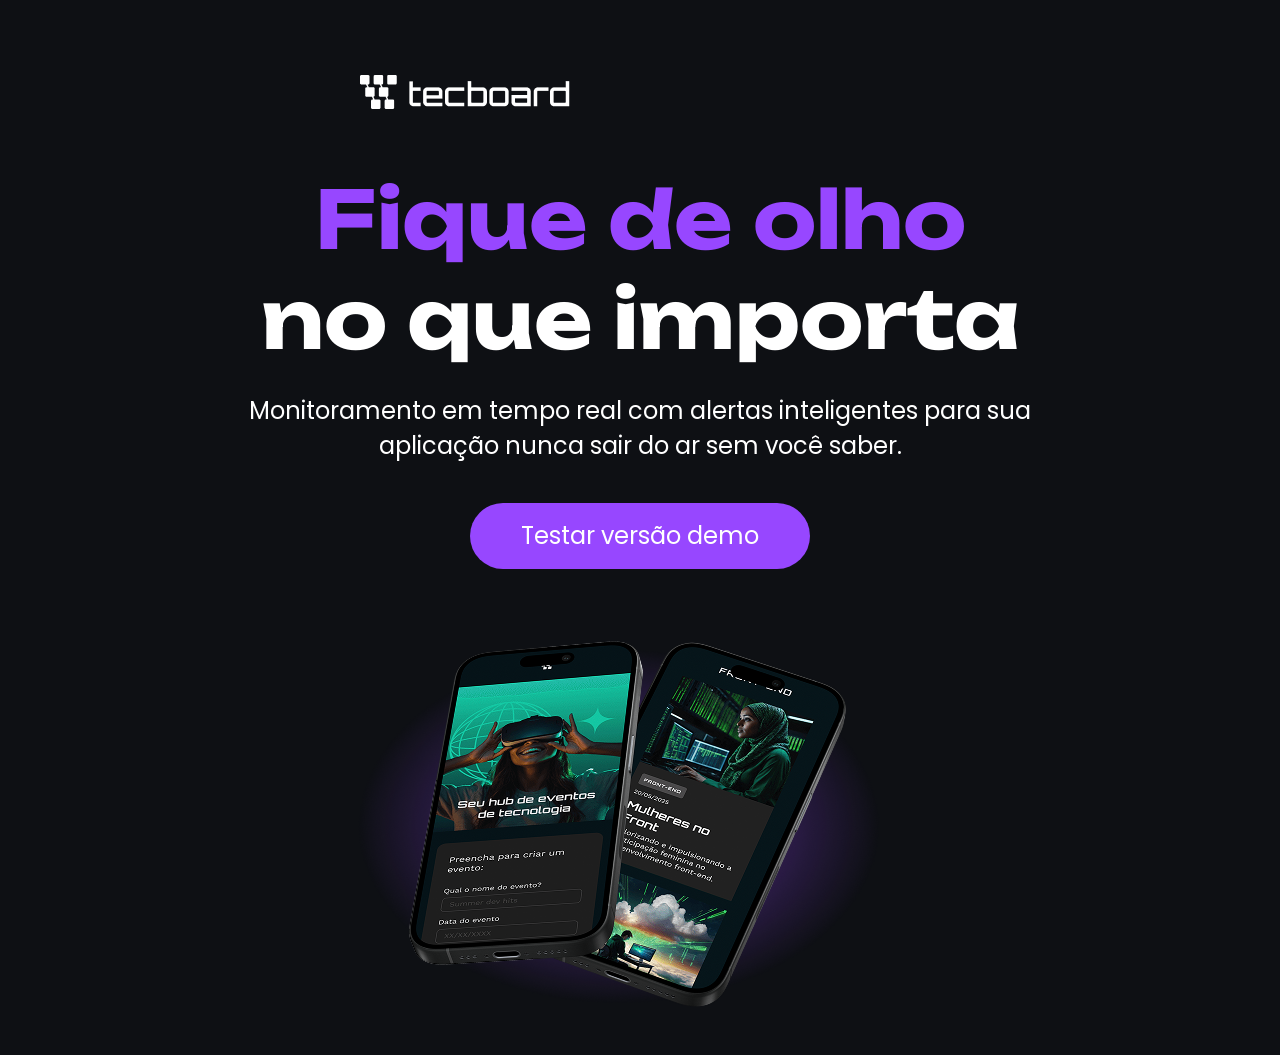
<file: index.html>
<!DOCTYPE html>
<html lang="pt-br">
<head>
    <meta charset="UTF-8">
    <meta name="viewport" content="width=device-width, initial-scale=1.0">
    <meta name="description" content="Tecboar app - monitore suas aplicações para que em tempo real, para que elas nunca saiam do ar sem você saber">
    <meta name="og:title" content="Tecboard App">
    <meta name="og:discription" content="Monitore suas aplicações para que em tempo real, para que elas nunca saiam do ar sem você saber">
    <meta name="og:image" content="https://getegames.github.io/tecboard/img/celulares-sobrepostos-desktop.png">
    <meta name="og:type" content="Website">
    <meta name="og:url" content="https://getegames.github.io/tecboard/">
    <link rel="icon"
    type="imge/svg+xml"
    href="Favicon-tecboard-roxo.svg">


    <link rel="stylesheet" href="css/style.css">

    <title>Tecboard</title>

    <meta name="google-site-verification" content="2B8dubx535hXFiw2BbK7EDXsR4yXMJBbanrvYqRFH48"/>


</head>
<body>
    <header>
        <img src="img/Logo-tecboard-branco.png" alt="Logo do Tecboard App na cor branca">
    </header>
        <main>
            <section>
                <h1>
                    <span>Fique de olho</span>
                    <br> no que importa
                </h1>

                <p>Monitoramento em tempo real com alertas inteligentes para sua aplicação nunca sair do ar sem você saber.</p>
                <a href="#" title="Teste a verão demo do App Techboard">Testar versão demo</a>
                <img src="img/celulares-sobrepostos-desktop.png" alt="Tela do App Tecboard em dois celulares 
                sobrepostos, com destaque paa o hub de eventos de tecnologia">
            </section>
        </main>
    

    
</body>
</html>
</file>
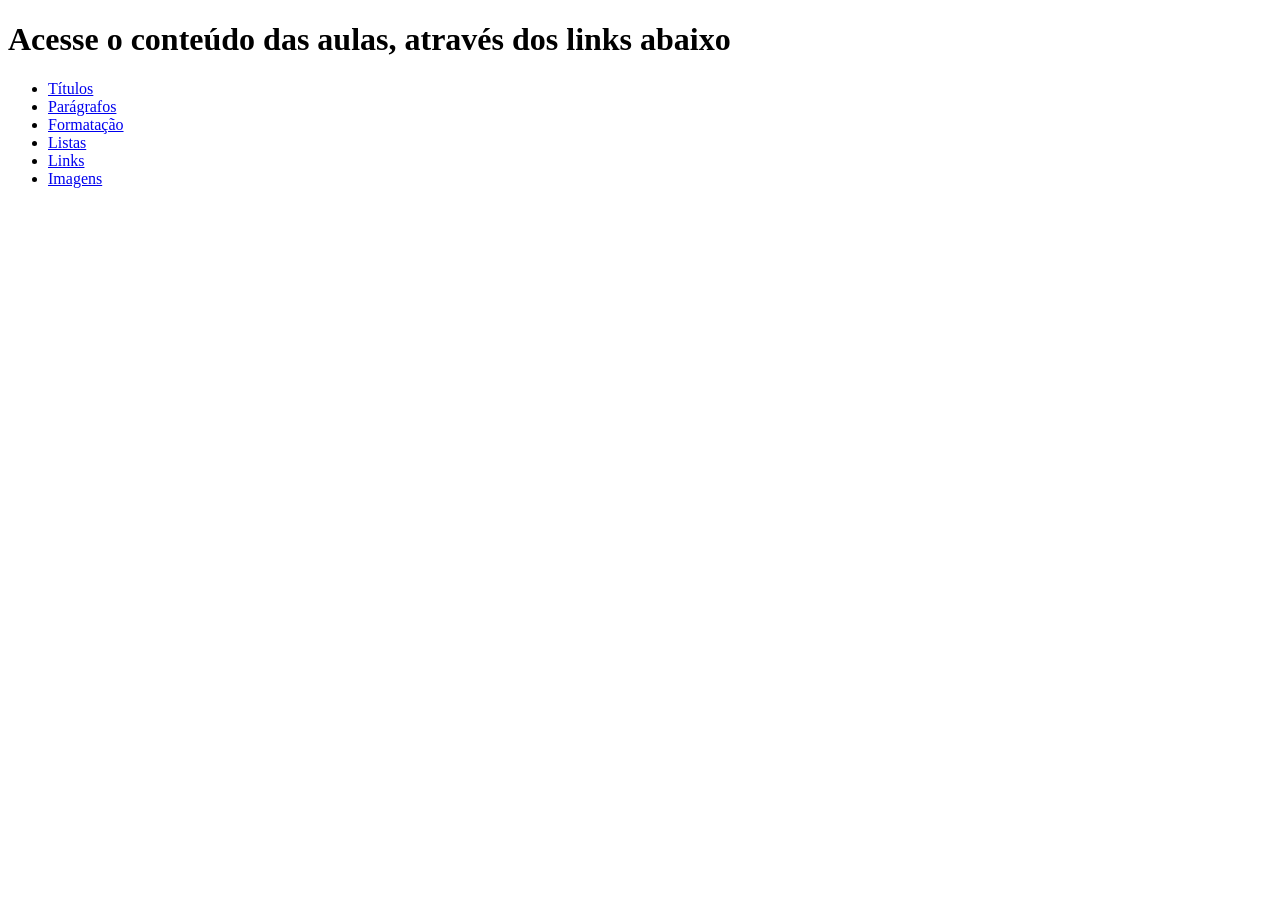
<file: tags-html/index.html>
<!DOCTYPE html>
<html lang="pt-br">
<head>
    <meta charset="UTF-8">
    <meta name="viewport" content="width=device-width, initial-scale=1.0">
    <title>Tags HTML</title>
</head>
<body>
    <h1>Acesse o conteúdo das aulas, através dos links abaixo

    </h1>
        <ul>
            <li><a href="titulos.html" target="_blank">Títulos</a></li>
            <li><a href="paragrafos.html" target="_blank">Parágrafos</a></li>
            <li><a href="formatacoes.html" target="_blank">Formatação</a></li>
            <li><a href="listas.html" target="_blank">Listas</a></li>
            <li><a href="links.html" target="_blank">Links</a></li>
            <li><a href="imgs.html" target="_blank">Imagens</a></li>
        </ul>
        
</body>
</html>
</file>
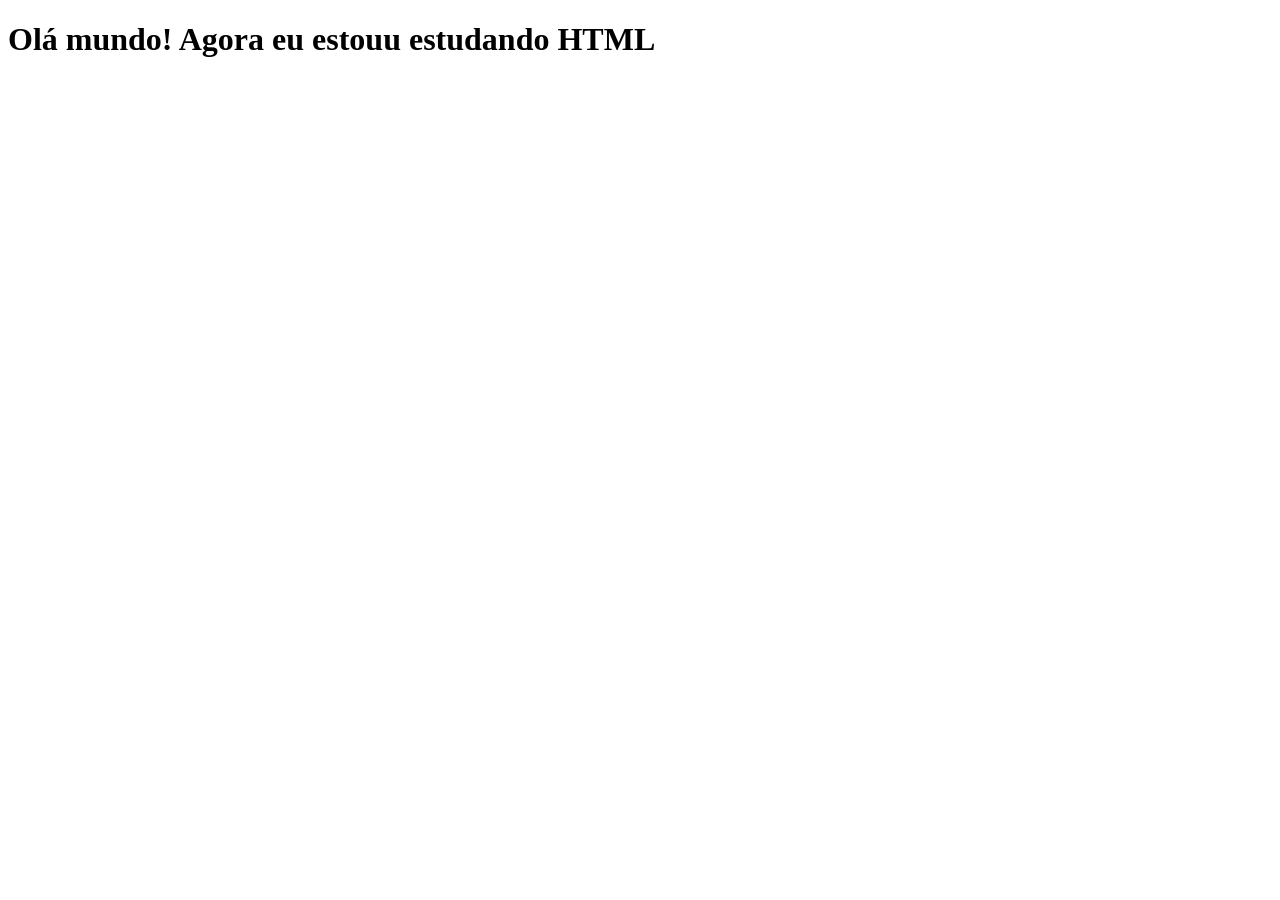
<file: web-1-Alura/index.html>
<!DOCTYPE html>
<html lang="en">
<head>
    <meta charset="UTF-8">
    <meta name="viewport" content="width=device-width, initial-scale=1.0">
    <title>Meu primeiro site Alura!</title>
</head>
<body>

    <h1>Olá mundo! Agora eu estouu estudando HTML</h1>
    
</body>
</html>
</file>
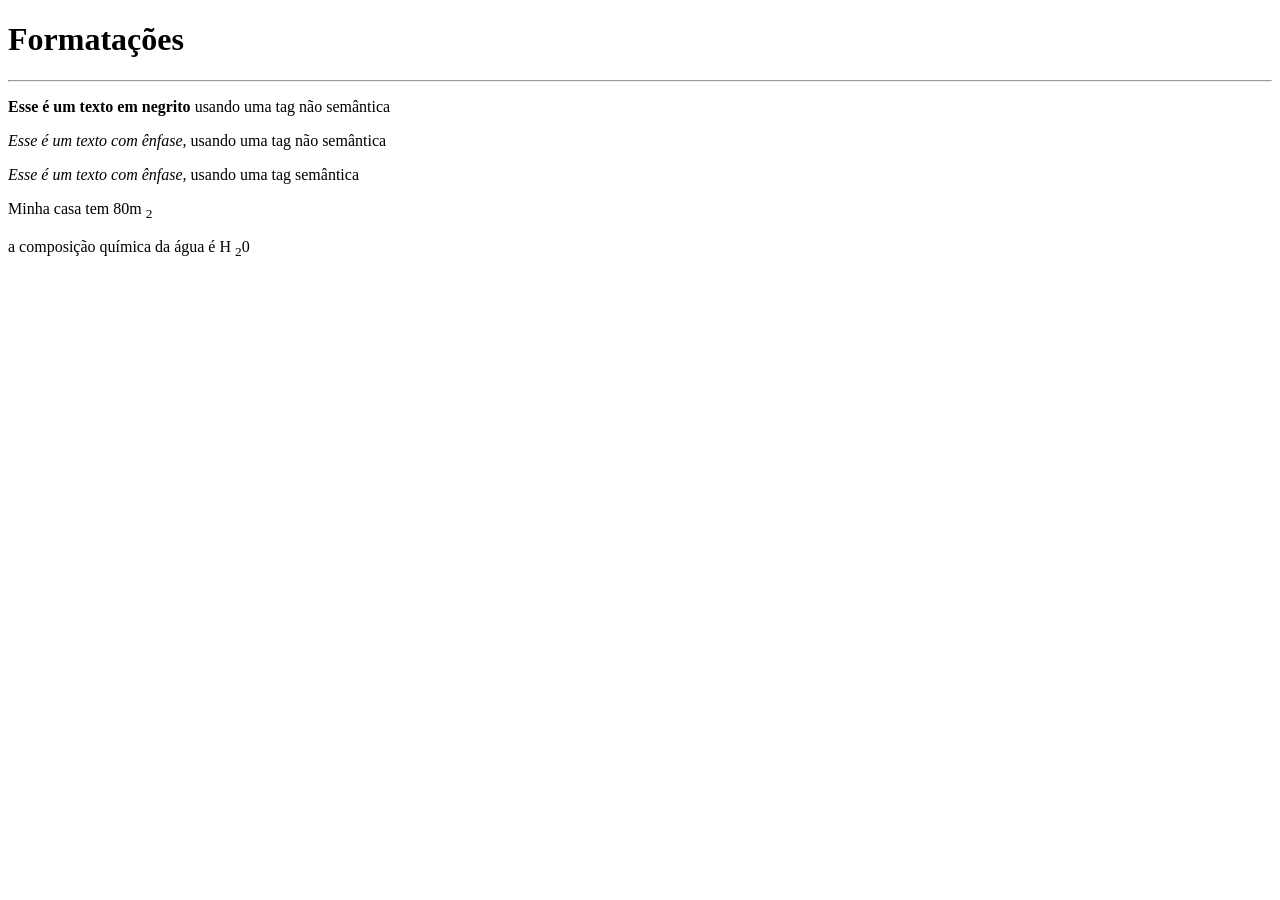
<file: tags-html/formatacoes.html>
<!DOCTYPE html>
<html lang="en">
<head>
    <meta charset="UTF-8">
    <meta name="viewport" content="width=device-width, initial-scale=1.0">
    <title>Formatações</title>
</head>
<body>
    <h1>Formatações</h1>
    <hr>
    <p><b>Esse é um texto em negrito</b> usando uma tag não semântica</p>

    <p><i>Esse é um texto com ênfase,</i> usando uma tag não semântica</p>

    <p><em>Esse é um texto com ênfase,</em> usando uma tag semântica</p>

    <p>Minha casa tem 80m <sub>2</sub></p>
    <p>a composição química da água é H <sub>2</sub>0</p>    


    
</body>
</html>
</file>
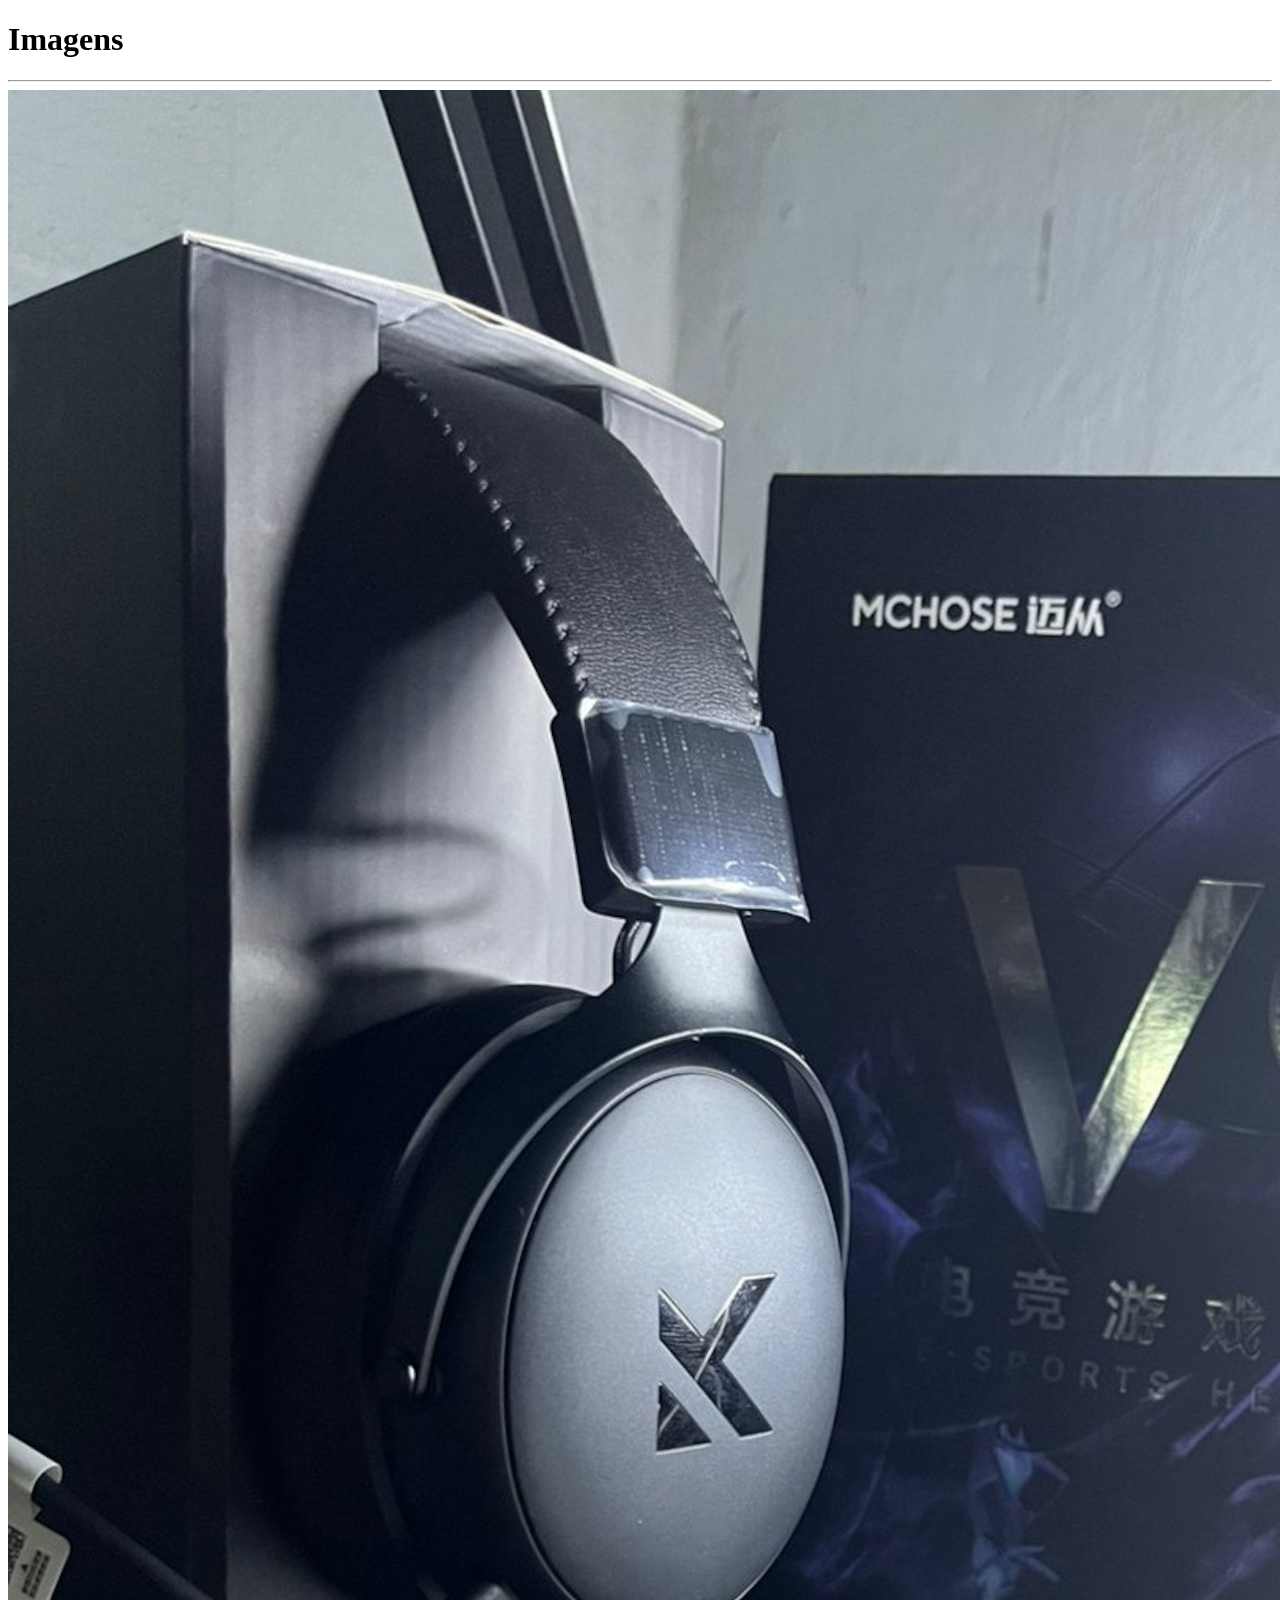
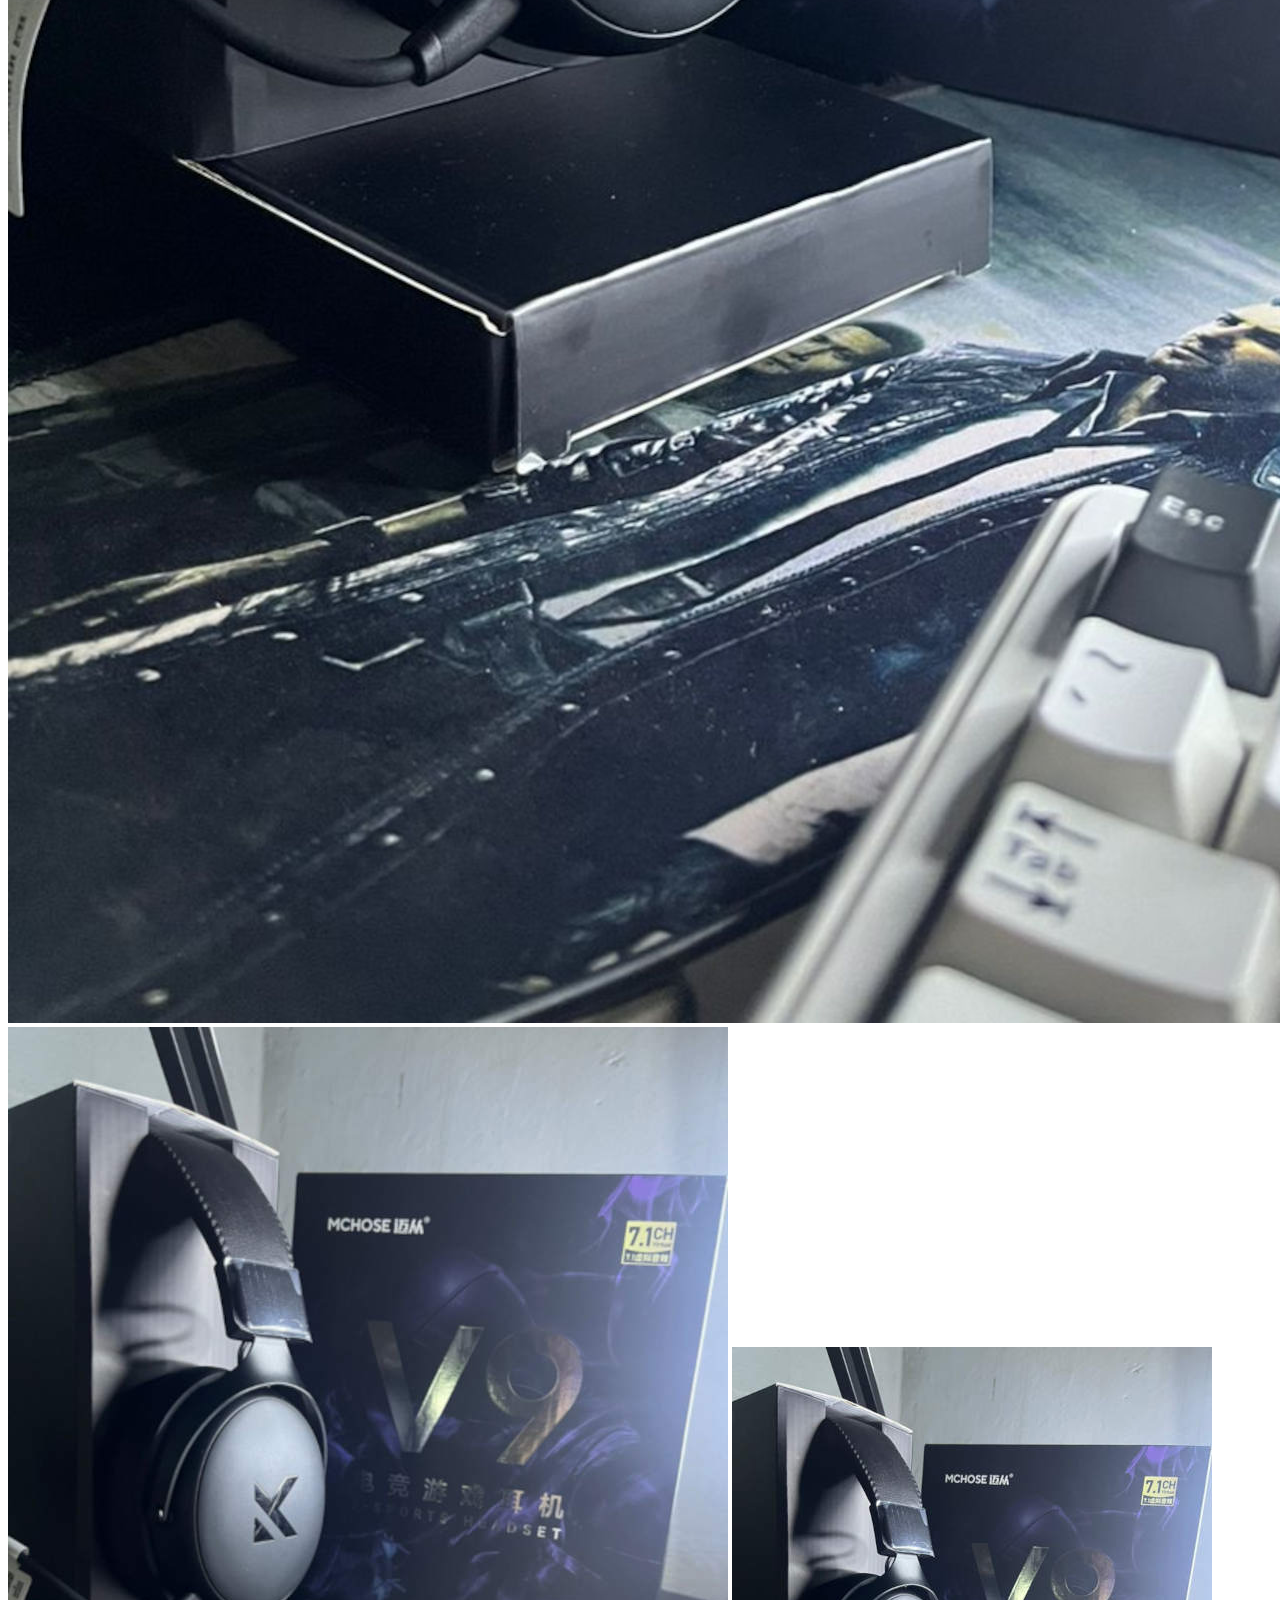
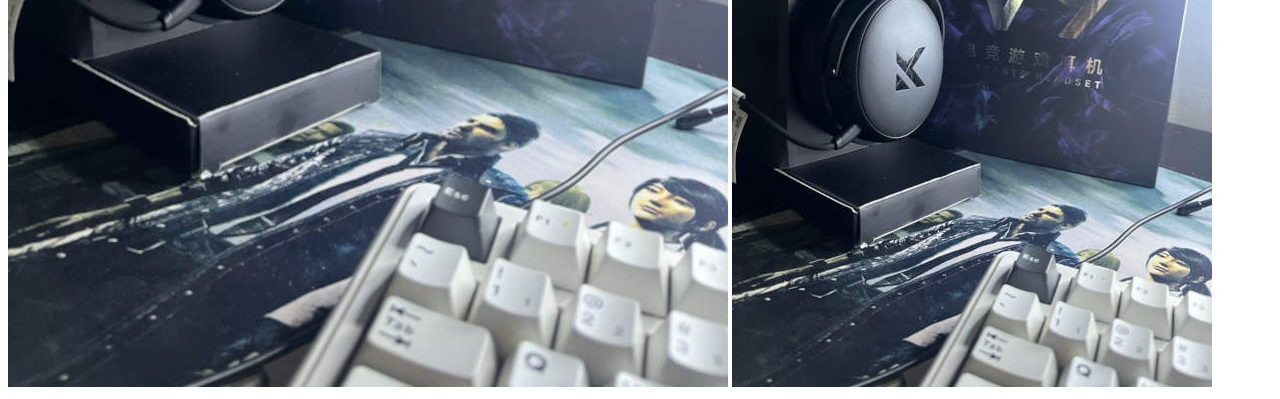
<file: tags-html/imgs.html>
<!DOCTYPE html>
<html lang="pt-br">
<head>
    <meta charset="UTF-8">
    <meta name="viewport" content="width=device-width, initial-scale=1.0">
    <title>Imagens</title>
</head>
<body>

    <h1>Imagens</h1>
    <hr>
    <img src="img/redirecionado-imgs68d0.jpg" alt="fone preto da mchose">
    <img src="img/redirecionadotablet-imgs68d0.jpg" alt="fone preto da mchose">
    <img src="img/redirecionadomobile-imgs68d0.jpg" alt="fone preto da mchose">



    
</body>
</html>
</file>
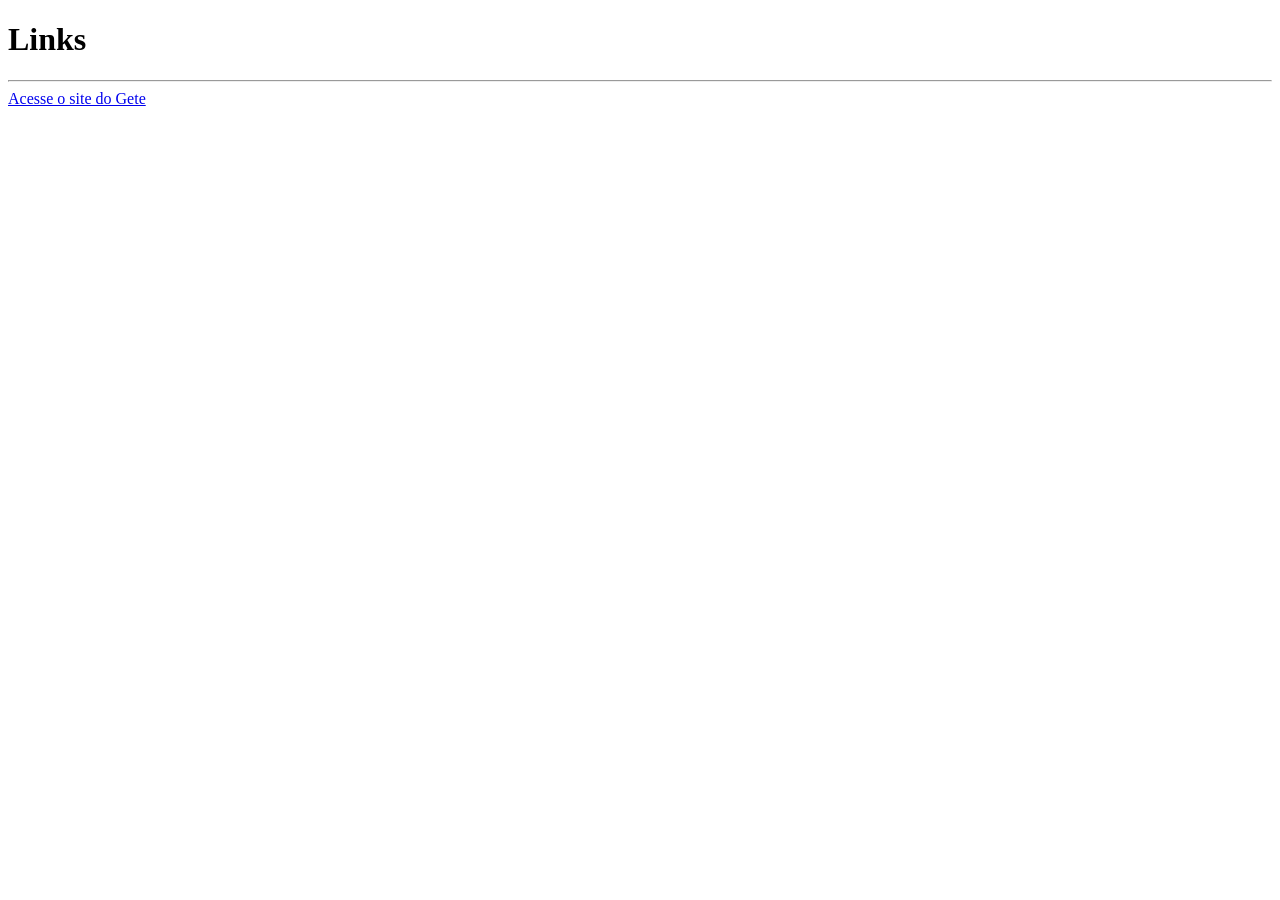
<file: tags-html/links.html>
<!DOCTYPE html>
<html lang="pt-br">
<head>
    <meta charset="UTF-8">
    <meta name="viewport" content="width=device-width, initial-scale=1.0">
    <title>Links</title>
</head>
<body>
    <h1>Links</h1>
    <hr>

        <a href="http://getecoins.com" target="_blank">Acesse o site do Gete</a>

</body>
</html>
</file>
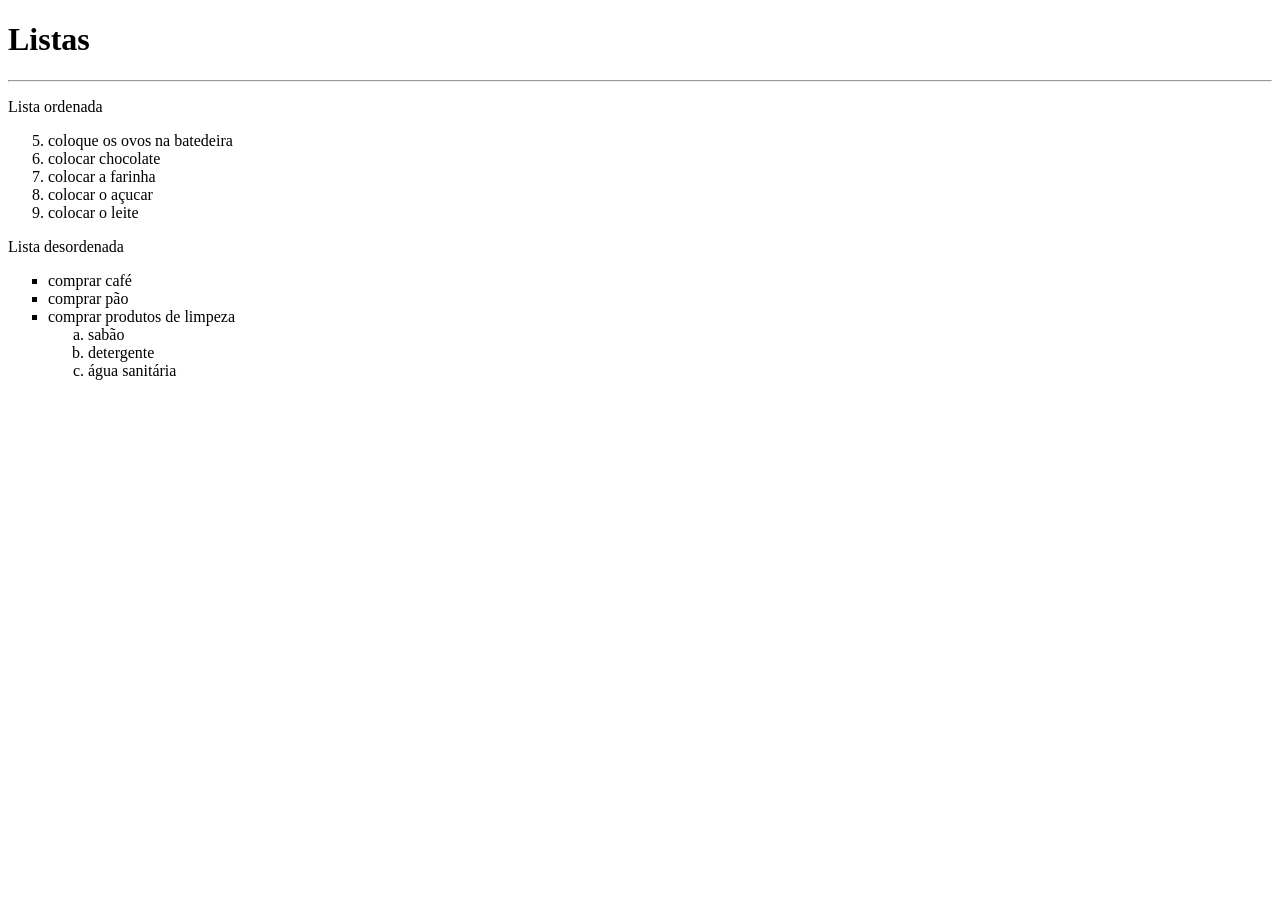
<file: tags-html/listas.html>
<!DOCTYPE html>
<html lang="en">
<head>
    <meta charset="UTF-8">
    <meta name="viewport" content="width=device-width, initial-scale=1.0">
    <title>Listas</title>
</head>
<body>
    <h1>Listas</h1>
    <hr>

    <p>Lista ordenada</p>
    <ol type="1" start="5">
        <li>coloque os ovos na batedeira</li>
        <li>colocar chocolate</li>
        <li>colocar a farinha</li>
        <li>colocar o açucar</li>
        <li>colocar o leite</li>
    </ol>

    <p>Lista desordenada</p>
    <ul type="square">
        <li>comprar café</li>
        <li>comprar pão</li>
        <li>comprar produtos de limpeza</li>
        <ol type="a">
            <li>sabão</li>
            <li>detergente</li>
            <li>água sanitária
            </li>
        </ol>
    </ul>

    
</body>
</html>
</file>
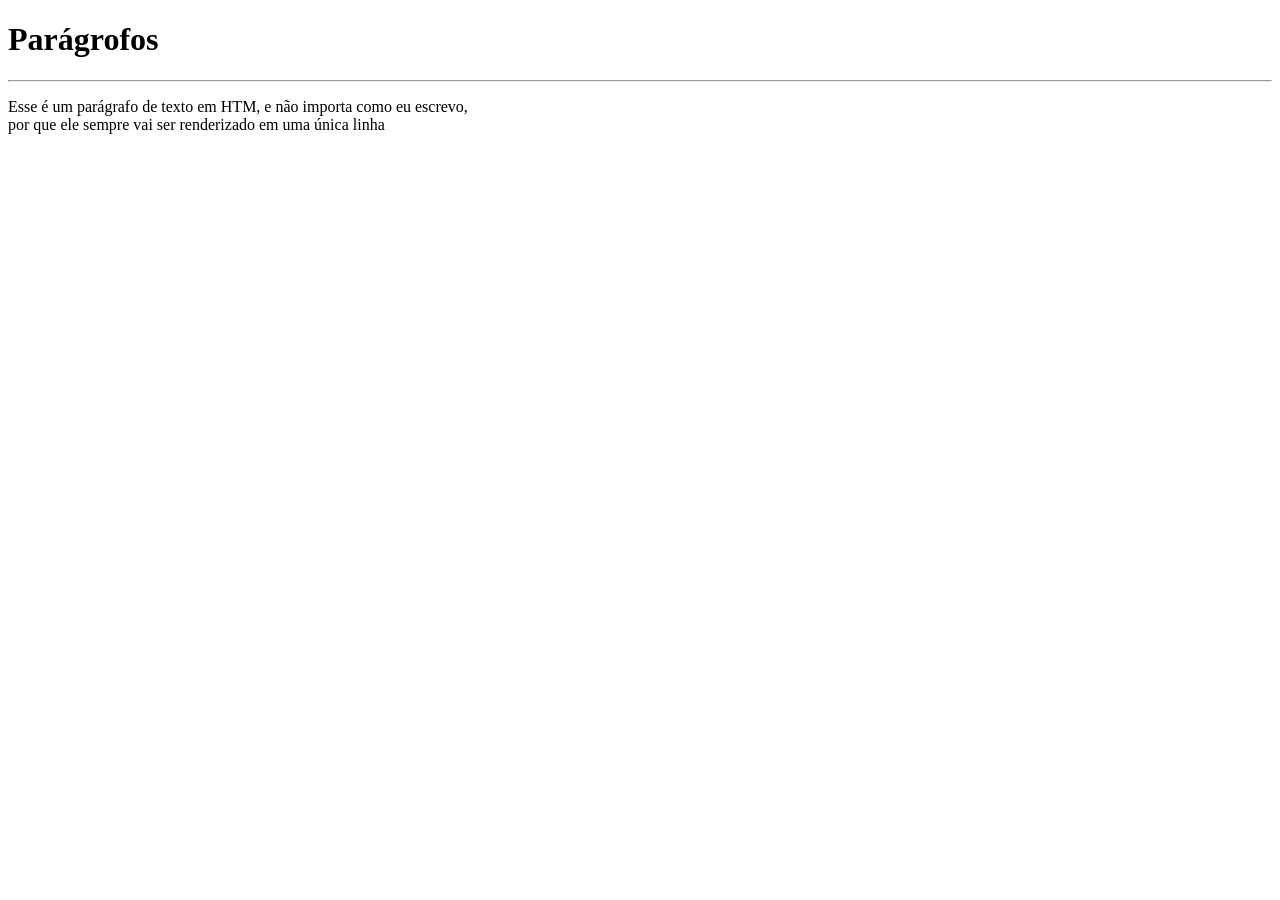
<file: tags-html/paragrafos.html>
<!DOCTYPE html>
<html lang="pt-br">
<head>
    <meta charset="UTF-8">
    <meta name="viewport" content="width=device-width, initial-scale=1.0">
    <title>Parágrofos</title>
</head>
<body>
    <h1>Parágrofos</h1>
    <hr>
    <p>Esse é um parágrafo de texto em HTM, e não importa como eu escrevo, <br> por que ele 
    sempre vai ser renderizado em uma única linha</p>
</body>
</html>
</file>
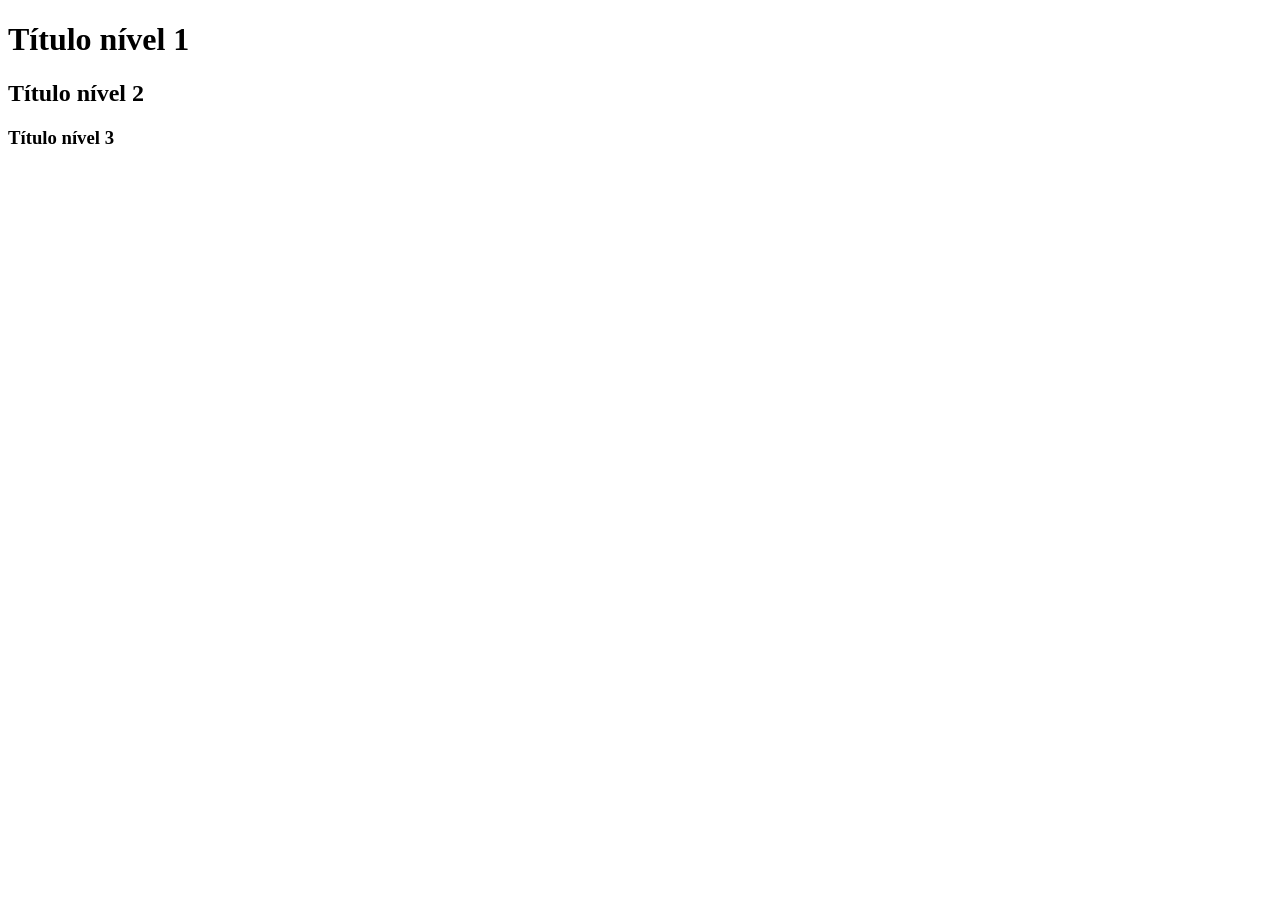
<file: tags-html/titulos.html>
<!DOCTYPE html>
<html lang="pt-br">
<head>
    <meta charset="UTF-8">
    <meta name="viewport" content="width=device-width, initial-scale=1.0">
    <title>Títulos</title>
</head>
<body> 
    
    <h1>Título nível 1</h1>
    <h2>Título nível 2</h2>
    <h3>Título nível 3</h3>
</body>
</html>
</file>
<file: css/style.css>
/* Definição de fontes */
@font-face {
  font-family: "Unbounded";
  src: url("../fonts/Unbounded-Bold.ttf") format("truetype");
  font-weight: 700;
  font-style: normal;
  font-display: swap;
}

@font-face {
  font-family: "Poppins";
  src: url("../fonts/Poppins-Regular.ttf") format("truetype");
  font-weight: 400;
  font-style: normal;
  font-display: swap;
}

/* Reset */
* {
  margin: 0;
  padding: 0;
}

/* Estilo Desktop */
body {
  background-color: #0e1014;
  color: #ffffff;
}

header img {
  display: block;
  margin: 75px 0 0 360px;
}

h1 {
  font-size: 80px;
  font-family: "Unbounded", sans-serif;
  text-align: center;
  margin-top: 60px;
}

h1 span {
  color: #9747ff;
}

p {
  font-family: "Poppins", sans-serif;
  font-size: 24px;
  text-align: center;
  margin: 24px auto 0;
  width: 792px;
}

a {
  color: #ffffff;
  font-family: "Poppins", sans-serif;
  font-size: 24px;
  text-decoration: none;
  background-color: #9747ff;
  width: 340px;
  height: 66px;
  display: block;
  text-align: center;
  line-height: 66px;
  border-radius: 36px;
  margin: 40px auto;
}

a:hover {
  color: #8233e8;
}

section img {
  display: block;
  width: 792px;
  height: 446px;
  margin: 0 auto;
}

@media (max-width: 768px) {
  header img {
    margin: 65px 0 0 60px;
  }

  p {
    width: 648px;
  }
}

@media(max-width: 375px) {
  header img {
    margin: 32px 0 0 16px;
  }

  h1 {
    font-size: 40px;
  }

  p {
    font-size: 20px;
    width: 340px;
  }
  a {
      font-size: 20px;
      width: 231px;
  }

  section img {
    width: 340px;
    height: 230px;
  }


}
</file>
